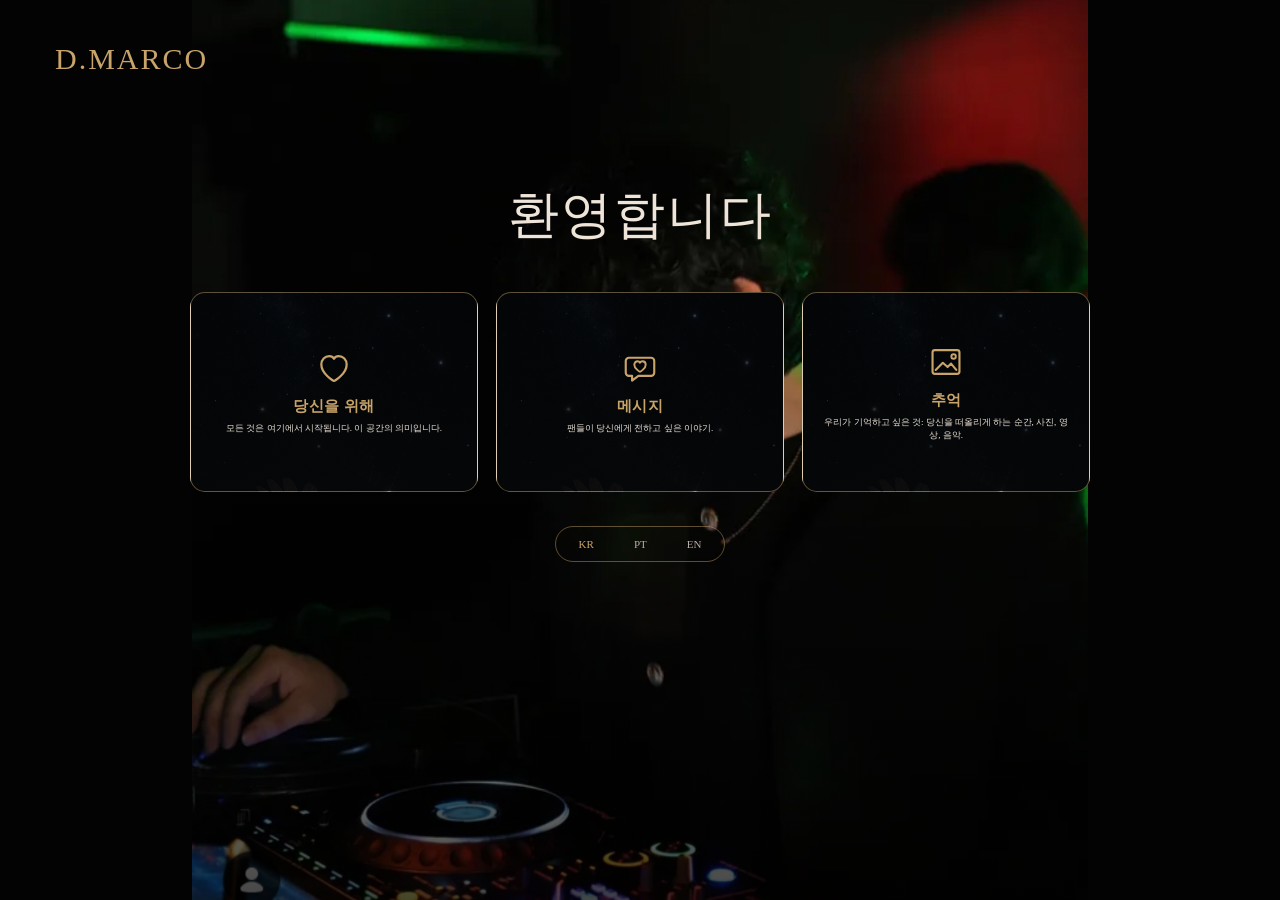
<file: index.html>
<!DOCTYPE html>
<html lang="ko">
<head>
    <meta charset="UTF-8">
    <meta name="viewport" content="width=device-width, initial-scale=1.0">

    <title>D.MARCO</title>

    <link rel="stylesheet" href="style.css">
</head>

<body>

    <main class="home">

        <!-- =========================
             TOPO
        ========================== -->

        <header class="topo">

            <div class="logo">D.MARCO</div>

        </header>


        <!-- =========================
             CONTEÚDO PRINCIPAL
        ========================== -->

        <section class="boas-vindas">

            <h1>환영합니다</h1>


            <!-- =========================
                 NAVEGAÇÃO
            ========================== -->

<div class="navegacao">

    <!-- PARA VOCÊ -->

    <button
        class="card"
        onclick="window.location.href='inicio.html'"
    >

        <div class="icone" aria-hidden="true">

            <svg
                viewBox="0 0 24 24"
                xmlns="http://www.w3.org/2000/svg"
            >
                <path
                    d="M12 20.2
                       C11.7 20.2 4 15.7 4 9.8
                       C4 6.7 6.2 4.5 9 4.5
                       C10.4 4.5 11.5 5.2 12 6.2
                       C12.5 5.2 13.6 4.5 15 4.5
                       C17.8 4.5 20 6.7 20 9.8
                       C20 15.7 12.3 20.2 12 20.2Z"
                    fill="none"
                    stroke="currentColor"
                    stroke-width="1.4"
                    stroke-linecap="round"
                    stroke-linejoin="round"
                />
            </svg>

        </div>

        <h2>Para Você</h2>

        <p>
            Tudo começa aqui. O propósito deste espaço.
        </p>

    </button>


    <!-- MENSAGENS -->

    <button
        class="card"
        onclick="window.location.href='mensagem.html'"
    >

        <div class="icone" aria-hidden="true">

            <svg
                viewBox="0 0 24 24"
                xmlns="http://www.w3.org/2000/svg"
            >

                <path
                    d="M5 5.5
                       H19
                       C20.1 5.5 21 6.4 21 7.5
                       V15
                       C21 16.1 20.1 17 19 17
                       H11
                       L7 20
                       V17
                       H5
                       C3.9 17 3 16.1 3 15
                       V7.5
                       C3 6.4 3.9 5.5 5 5.5Z"
                    fill="none"
                    stroke="currentColor"
                    stroke-width="1.35"
                    stroke-linejoin="round"
                />

                <path
                    d="M12 14.4
                       C11.8 14.4 8.4 12.3 8.4 9.9
                       C8.4 8.6 9.3 7.7 10.5 7.7
                       C11.2 7.7 11.7 8.1 12 8.7
                       C12.3 8.1 12.8 7.7 13.5 7.7
                       C14.7 7.7 15.6 8.6 15.6 9.9
                       C15.6 12.3 12.2 14.4 12 14.4Z"
                    fill="none"
                    stroke="currentColor"
                    stroke-width="1.2"
                    stroke-linejoin="round"
                />

            </svg>

        </div>

        <h2>Mensagens</h2>

        <p>
            O que os fãs querem te dizer.
        </p>

    </button>


    <!-- MEMÓRIAS -->

    <button
        class="card"
        onclick="window.location.href='memorias.html'"
    >

        <div class="icone" aria-hidden="true">

            <svg
                viewBox="0 0 24 24"
                xmlns="http://www.w3.org/2000/svg"
            >

                <rect
                    x="3.5"
                    y="4.5"
                    width="17"
                    height="15"
                    rx="1.5"
                    fill="none"
                    stroke="currentColor"
                    stroke-width="1.35"
                />

                <path
                    d="M5.5 17
                       L10 12.5
                       L13 15.2
                       L15.2 13
                       L18.5 17"
                    fill="none"
                    stroke="currentColor"
                    stroke-width="1.35"
                    stroke-linecap="round"
                    stroke-linejoin="round"
                />

                <circle
                    cx="16.8"
                    cy="8.5"
                    r="1.4"
                    fill="none"
                    stroke="currentColor"
                    stroke-width="1.2"
                />

            </svg>

        </div>

        <h2>Memórias</h2>

        <p>
            O que queremos relembrar: momentos, fotos, vídeos e músicas que nos fazem lembrar de você.
        </p>

    </button>

</div>


            <!-- =========================
                 IDIOMA
            ========================== -->

            <div class="idioma">

                <div class="idiomas">

                    <button data-language="ko" class="ativo">
                        KR
                    </button>

                    <button data-language="pt">
                        PT
                    </button>

                    <button data-language="en">
                        EN
                    </button>

                </div>

            </div>

        </section>

    </main>


    <script src="script.js"></script>

</body>
</html>
</file>
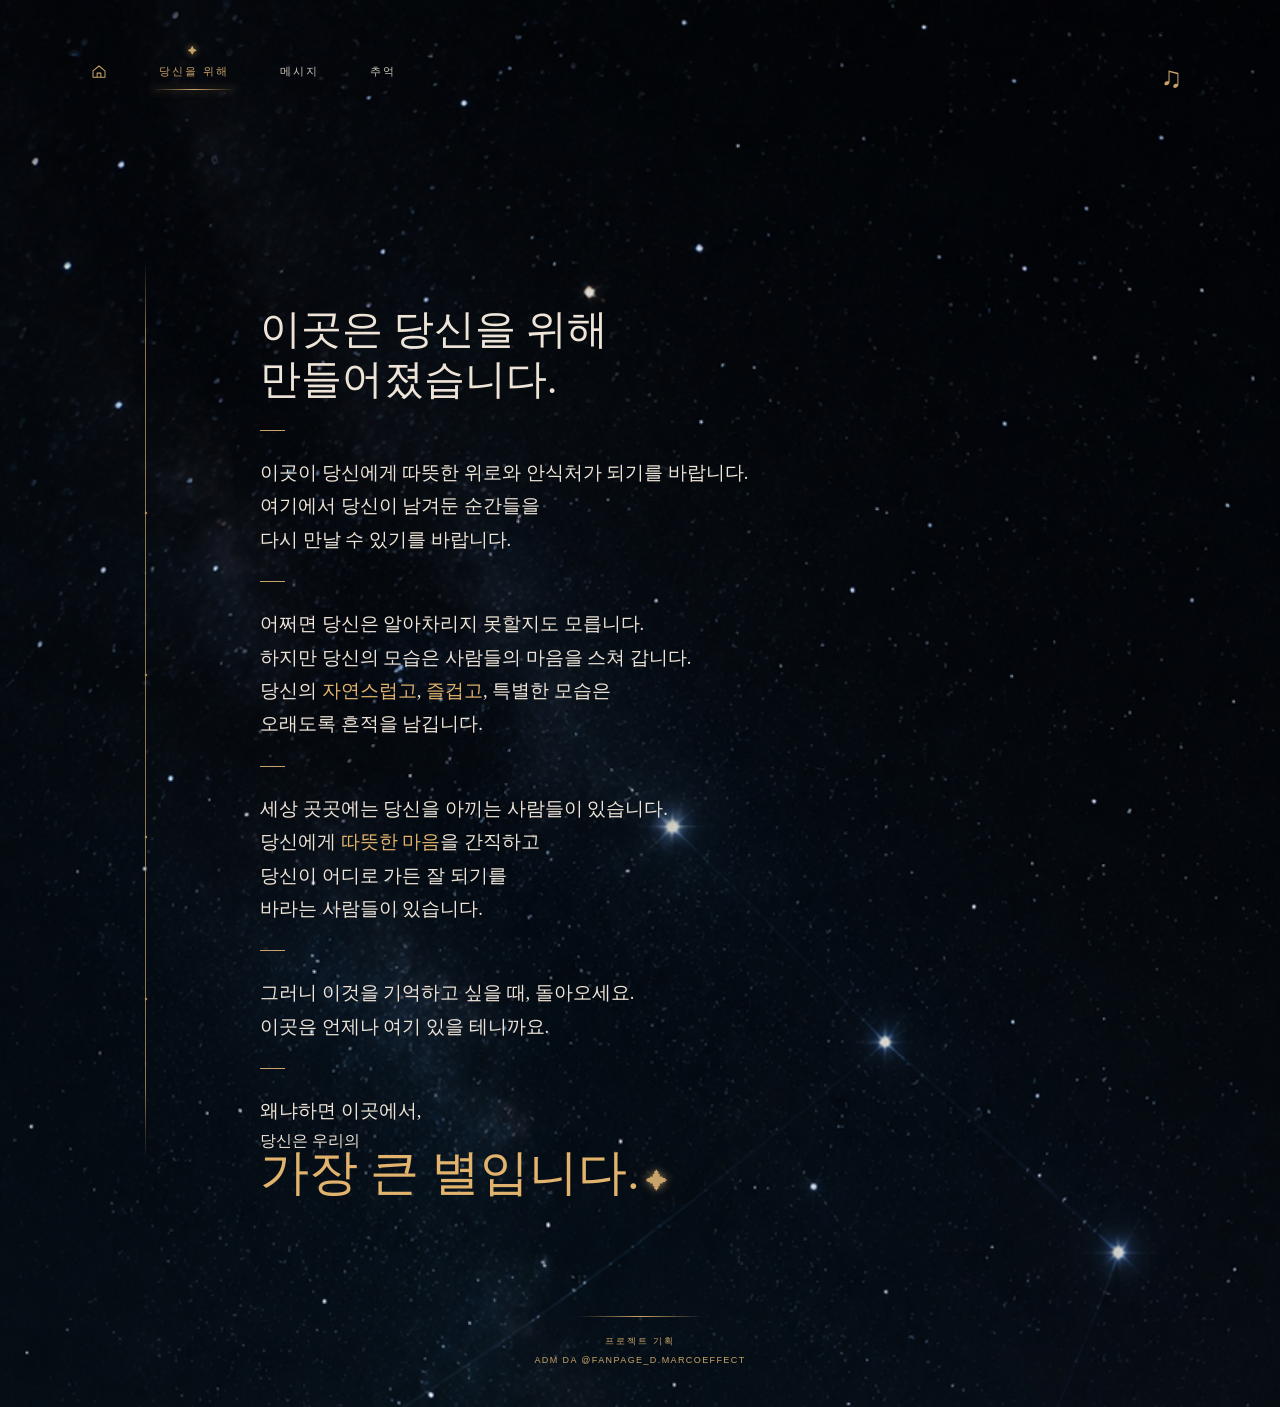
<file: inicio.html>
<!DOCTYPE html>
<html lang="ko">
<head>
    <meta charset="UTF-8">
    <meta name="viewport" content="width=device-width, initial-scale=1.0">

    <title>D.MARCO — Início</title>

    <link rel="stylesheet" href="inicio.css">
</head>

<body>

    <main class="inicio-page">

        <!-- =====================================================
             NAVEGAÇÃO
        ====================================================== -->

        <header class="inicio-topo">
            
<nav class="inicio-navegacao">
            <a
    href="index.html"
    class="inicio-link"
    data-nav="home"
    aria-label="Home"
>
    <svg
        class="icone-home"
        viewBox="0 0 24 24"
        xmlns="http://www.w3.org/2000/svg"
        aria-hidden="true"
    >
        <path
            d="M4 10.5
               L12 4
               L20 10.5
               V19
               H4
               V10.5Z"
            fill="none"
            stroke="currentColor"
            stroke-width="1.35"
            stroke-linejoin="round"
        />

        <path
            d="M9.5 19
               V13.5
               H14.5
               V19"
            fill="none"
            stroke="currentColor"
            stroke-width="1.35"
            stroke-linejoin="round"
        />
    </svg>
</a>


<a
    href="inicio.html"
    class="inicio-link ativo"
    data-nav="paraVoce"
>
    <span data-i18n="nav.paraVoce">
        PARA VOCÊ
    </span>
</a>


<a
    href="mensagem.html"
    class="inicio-link"
    data-nav="mensagens"
>
    <span data-i18n="nav.mensagens">
        MENSAGENS
    </span>
</a>


<a
    href="memorias.html"
    class="inicio-link"
    data-nav="memorias"
>
    <span data-i18n="nav.memorias">
        MEMÓRIAS
    </span>
</a>

            </nav>


            <!-- =================================================
                 MÚSICA
            ================================================== -->

            <button
                class="inicio-musica"
                type="button"
                aria-label="Música"
            >
                ♫
            </button>

        </header>


        <!-- =====================================================
             LINHA DECORATIVA
        ====================================================== -->

        <div class="linha-vertical" aria-hidden="true">
            <span></span>
            <span></span>
            <span></span>
            <span></span>
        </div>


        <!-- =====================================================
             CONTEÚDO
        ====================================================== -->

        <section class="inicio-conteudo">

            <div class="inicio-texto">

                <div
                    class="inicio-abertura"
                    data-i18n-html="abertura"
                >
                    este lugar foi criado<br>
                    <span>para você.</span>
                </div>


                <span class="separador"></span>


                <p data-i18n-html="paragrafo1">
                    Para que, quando quiser voltar,
                    possa encontrar aqui um pouco
                    dos momentos que deixou pelo caminho.
                </p>


                <span class="separador"></span>


                <p data-i18n-html="paragrafo2">
                    Talvez você nem perceba,<br>
                    mas o seu jeito de ser atravessa pessoas.<br>
                    Seu jeito <span>espontâneo</span>, <span>divertido</span> e único fica.
                </p>


                <span class="separador"></span>


                <p data-i18n-html="paragrafo3">
                    E existem pessoas, em diferentes<br>
                    lugares do mundo, que guardam<br>
                    um <span>carinho</span> por você e torcem por onde<br>
                    quer que você vá.
                </p>


                <span class="separador"></span>


                <p data-i18n-html="paragrafo4">
                    Então, quando quiser lembrar disso, volte.
                    Este lugar estará aqui.
                </p>


                <span class="separador"></span>


                <div class="inicio-final">

                    <p data-i18n="porque">
                        Porque aqui,
                    </p>

                    <div
                        class="estrela-texto"
                        data-i18n-html="estrela"
                    >
                        <span>você é a nossa</span><br>
                        <em>estrela maior.</em>
                        <b>✦</b>
                    </div>

                </div>

            </div>

        </section>


        <!-- =====================================================
             ASSINATURA
        ====================================================== -->

        <footer class="inicio-assinatura">

            <span class="linha-assinatura"></span>

            <p data-i18n="assinatura1">
                PROJETO IDEALIZADO PELA
            </p>

            <strong data-i18n="assinatura2">
                ADM DA @FANPAGE_D.MARCOEFFECT
            </strong>

        </footer>

    </main>


    <script src="inicio.js"></script>

</body>
</html>
</file>
<file: style.css>
/* =========================================================
   D.MARCO — HOME
========================================================= */

:root {
    --preto: #030303;
    --dourado: #c9a46a;
    --creme: #eee4d8;
    --cinza: #b8aea5;
    --borda: rgba(201, 164, 106, 0.45);
}


/* =========================================================
   BASE
========================================================= */

* {
    box-sizing: border-box;
}

html,
body {
    margin: 0;
    padding: 0;
    min-height: 100%;
}

body {
    background: var(--preto);
    color: var(--creme);
    font-family: Georgia, "Times New Roman", serif;
}


/* =========================================================
   HOME
========================================================= */

.home {
    position: relative;
    min-height: 100vh;
    min-height: 100svh;

    background-image:
        linear-gradient(
            to bottom,
            rgba(0, 0, 0, 0.05),
            rgba(0, 0, 0, 0.18) 45%,
            rgba(0, 0, 0, 0.72) 100%
        ),
        url("home-bg.jpg");

    background-size: cover;
    background-position: center 55%;
    background-repeat: no-repeat;

    overflow-x: hidden;
}

/* =========================================================
   DESKTOP — AJUSTE DA IMAGEM DE FUNDO
========================================================= */

@media (min-width: 701px) {

    .home {
        background-size: 70%;
        background-position: center 87%;
    }

}

/* =========================================================
   TOPO
========================================================= */

.topo {
    position: relative;
    z-index: 5;

    display: flex;
    align-items: center;
    justify-content: space-between;

    padding: 42px 55px;
}

.logo {
    color: var(--dourado);

    font-size: 30px;
    letter-spacing: 2px;
}

.topo-direita {
    display: flex;
    align-items: center;
    gap: 28px;
}

.seletor-topo {
    display: flex;
    align-items: center;
    gap: 7px;

    color: var(--creme);

    font-family: Arial, sans-serif;
    font-size: 14px;
}

.globo {
    color: var(--dourado);
    font-size: 25px;
}

.seta {
    color: var(--dourado);
    font-size: 18px;
}

.menu-mobile {
    display: flex;
    flex-direction: column;
    justify-content: center;

    gap: 6px;

    width: 30px;
}

.menu-mobile span {
    display: block;

    width: 100%;
    height: 2px;

    background: var(--dourado);
}


/* =========================================================
   BOAS-VINDAS
========================================================= */

.boas-vindas {
    position: relative;
    z-index: 2;

    width: min(1050px, 90%);
    margin: 7vh auto 0;

    text-align: center;
}

.boas-vindas h1 {
    margin: 0 0 42px;

    color: var(--creme);

    font-size: clamp(32px, 4vw, 58px);
    font-weight: 400;

    letter-spacing: 2px;
}

/* =========================================================
   NAVEGAÇÃO — DESKTOP
========================================================= */

.navegacao {
    display: grid;

    grid-template-columns: repeat(3, minmax(0, 1fr));

    gap: 18px;

    width: min(900px, 88%);

    margin: 0 auto;
}


/* =========================================================
   CARDS — DESKTOP
========================================================= */

.card,
.card:nth-child(3) {

    grid-column: auto;

    width: 100%;

    height: 240px;
    min-height: 240px;
    max-height: 240px;

    overflow: hidden;

    padding: 18px 12px;

    border: 1px solid var(--borda);
    border-radius: 15px;

    display: flex;
    flex-direction: column;

    align-items: center;
    justify-content: flex-start;

    text-align: center;

    background-image:
        linear-gradient(
            to bottom,
            rgba(0, 0, 0, 0.10),
            rgba(0, 0, 0, 0.38)
        ),
        url("cards-bg.jpg");

    background-size: cover;
    background-position: center;
    background-repeat: no-repeat;

    font-family: inherit;
    color: inherit;

    cursor: pointer;
}


/* ---------- ÍCONE ---------- */

.icone {
    display: flex;

    align-items: center;
    justify-content: center;

    width: 38px;
    height: 38px;

    margin: 0 0 10px;

    color: var(--dourado);
}

.icone svg {
    display: block;

    width: 100%;
    height: 100%;

    overflow: visible;
}


/* ---------- TÍTULO ---------- */

.card h2,
.card:nth-child(3) h2 {

    margin: 0 0 7px;

    color: var(--dourado);

    font-size: 15px;
    line-height: 1.2;

    letter-spacing: 0.5px;
}


/* ---------- TEXTO ---------- */

.card p,
.card:nth-child(3) p {

    margin: 0;

    color: var(--creme);

    font-size: 9px;
    line-height: 1.35;

    max-width: 100%;
}


/* =========================================================
   IDIOMA
========================================================= */

.idioma {
    display: flex;
    flex-direction: column;
    align-items: center;

    gap: 12px;

    margin-top: 34px;
    padding-bottom: 40px;

    color: var(--cinza);

    font-family: Arial, sans-serif;

    font-size: 11px;

    letter-spacing: 2px;
}

.idiomas {
    display: flex;

    padding: 3px;

    border: 1px solid var(--borda);
    border-radius: 30px;
}

.idiomas button {
    border: 0;
    background: transparent;

    padding: 8px 20px;

    color: var(--cinza);

    font-family: Georgia, "Times New Roman", serif;
    font-size: inherit;

    cursor: pointer;
}

.idiomas .ativo {
    color: var(--dourado);
}

/* =========================================================
   DESKTOP — AJUSTE DOS CARDS
========================================================= */

@media (min-width: 701px) {

    .card,
    .card:nth-child(3) {

        height: 200px;
        min-height: 200px;
        max-height: 200px;

        padding: 18px 18px;

        justify-content: center;

        background-image:
            linear-gradient(
                to bottom,
                rgba(3, 3, 3, 0.72),
                rgba(3, 3, 3, 0.82)
            ),
            url("cards-bg.jpg");

        background-size: cover;
        background-position: center;
    }

}

/* =========================================================
   MOBILE
========================================================= */

@media (max-width: 700px) {

    /* ---------- FUNDO PRINCIPAL ---------- */

    .home {
        min-height: 100svh;

        background: var(--preto);

        overflow-x: hidden;
        overflow-y: visible;
    }

    .home::before {
    content: "";

    position: absolute;
    inset: 0;

    background-image:
        linear-gradient(
            to bottom,
            rgba(0, 0, 0, 0.05),
            rgba(0, 0, 0, 0.20) 65%,
            rgba(0, 0, 0, 0.55)
        ),
        url("home-bg.jpg");

    background-size: auto 120%;
    background-position: center 100%;

    background-repeat: no-repeat;

    opacity: 0.35;

    z-index: 0;
    }


    /* ---------- TOPO ---------- */

    .topo {
        padding: 24px 22px 0;
    }

    .logo {
        font-size: 20px;
        letter-spacing: 1.5px;
    }

    .topo-direita {
        gap: 17px;
    }

    .seletor-topo {
        gap: 5px;

        font-size: 12px;
    }

    .globo {
        font-size: 21px;
    }

    .seta {
        font-size: 15px;
    }

    .menu-mobile {
        width: 26px;
        gap: 5px;
    }


    /* ---------- CONTEÚDO ---------- */

    .boas-vindas {
        width: calc(100% - 40px);

        margin: 0 auto;
        padding-top: 48vw;

        text-align: center;
    }

    .boas-vindas h1 {
        margin: 0 0 22px;

        color: var(--dourado);

        font-size: 28px;
        font-weight: 400;

        letter-spacing: 1px;
    }


    /* ---------- GRID ---------- */

    .navegacao {
        display: grid;

        grid-template-columns: repeat(3, minmax(0, 1fr));

        gap: 10px;

        width: 100%;
    }


    /* ---------- CARDS COMPACTOS ---------- */

    .card,
    .card:nth-child(3) {

        grid-column: auto;

        width: 100%;

        height: 158px;
min-height: 158px;
max-height: 158px;

overflow: hidden;

        padding: 12px 7px;

        border-radius: 13px;

        display: flex;
        flex-direction: column;

        align-items: center;
        justify-content: flex-start;

        text-align: center;

        background-image:
            linear-gradient(
                to bottom,
                rgba(0, 0, 0, 0.10),
                rgba(0, 0, 0, 0.38)
            ),
            url("cards-bg.jpg");

        background-size: cover;
        background-position: center;
        background-repeat: no-repeat;
    }


    /* ---------- ÍCONE ---------- */

    .icone {
    width: 30px;
    height: 30px;

    margin: 0 0 7px;
}

.icone svg {
    width: 100%;
    height: 100%;
}


    /* ---------- TÍTULO ---------- */

    .card h2,
    .card:nth-child(3) h2 {

        margin: 0 0 5px;

        font-size: 12px;
        line-height: 1.2;

        letter-spacing: 0.5px;
    }


    /* ---------- TEXTO ---------- */

    .card p,
    .card:nth-child(3) p {

        margin: 0;

        font-size: 7.5px;
        line-height: 1.3;

        max-width: 100%;
    }


    /* ---------- IDIOMA ---------- */

    .idioma {
        gap: 9px;

        margin-top: 20px;
        padding-bottom: 28px;

        font-size: 9px;

        letter-spacing: 1.5px;
    }

    .idiomas {
        padding: 2px 9px;
    }

    .idiomas button {
        padding: 7px 15px;

        font-size: 11px;
    }
}
</file>
<file: inicio.css>
/* =========================================================
   D.MARCO — SESSÃO PARA VOCÊ
========================================================= */

:root {
    --dourado: #c9a46a;
    --dourado-claro: #e1b36d;
    --creme: #eee4d8;
    --preto: #030303;
}


/* =========================================================
   BASE
========================================================= */

* {
    box-sizing: border-box;
}

html,
body {
    margin: 0;
    padding: 0;

    width: 100%;
    min-height: 100%;

    background: var(--preto);
}

body {
    color: var(--creme);

    font-family:
        Georgia,
        "Times New Roman",
        serif;

    overflow-x: hidden;
}


/* =========================================================
   PÁGINA
========================================================= */

.inicio-page {
    position: relative;

    width: 100%;
    min-height: 100svh;

    background-image:
        url("cards-bg.jpg");

    background-size: cover;
    background-position: center top;
    background-repeat: no-repeat;

    overflow: hidden;
}


/* =========================================================
   TOPO
========================================================= */

.inicio-topo {
    position: absolute;

    top: 0;
    left: 0;

    z-index: 10;

    width: 100%;

    display: flex;
    align-items: center;
    justify-content: space-between;

    padding:
        58px
        clamp(45px, 7vw, 95px)
        0;
}


/* =========================================================
   NAVEGAÇÃO
========================================================= */

.inicio-navegacao {
    display: flex;
    align-items: center;

    gap: clamp(28px, 4vw, 52px);
}

.inicio-link {
    position: relative;

    display: flex;
    align-items: center;

    padding-bottom: 11px;

    color: rgba(238, 228, 216, 0.85);

    text-decoration: none;

    font-family:
        Arial,
        Helvetica,
        sans-serif;

    font-size: 11px;

    letter-spacing: 2px;

    transition:
        color 0.25s ease,
        opacity 0.25s ease;
}

.inicio-link:hover {
    color: var(--creme);
}

.inicio-link.ativo {
    color: var(--dourado);
}


/* =========================================================
   ÍCONE HOME
========================================================= */

.icone-home {
    display: block;

    width: 18px;
    height: 18px;

    color: var(--dourado);

    flex-shrink: 0;
}


/* =========================================================
   BRILHO DO ITEM ATIVO
========================================================= */

.inicio-link.ativo::before {
    content: "✦";

    position: absolute;

    top: -18px;
    left: 50%;

    transform: translateX(-50%);

    color: var(--dourado);

    font-size: 9px;

    text-shadow:
        0 0 7px
        rgba(201, 164, 106, 0.9);
}


/* =========================================================
   LINHA DO ITEM ATIVO
========================================================= */

.inicio-link.ativo::after {
    content: "";

    position: absolute;

    left: -8px;
    right: -8px;
    bottom: 0;

    height: 1px;

    background:
        linear-gradient(
            90deg,
            transparent,
            var(--dourado),
            transparent
        );

    box-shadow:
        0 0 8px
        rgba(201, 164, 106, 0.7);
}


/* =========================================================
   MÚSICA
========================================================= */

.inicio-musica {
    width: 38px;
    height: 38px;

    padding: 0;

    border: 0;

    background: transparent;

    color: var(--dourado);

    font-family:
        Georgia,
        "Times New Roman",
        serif;

    font-size: 29px;

    line-height: 1;

    cursor: pointer;

    flex-shrink: 0;
}


/* =========================================================
   LINHA VERTICAL
========================================================= */

.linha-vertical {
    position: absolute;

    z-index: 3;

    top: 260px;
    left: clamp(85px, 12vw, 145px);

    width: 1px;
    height: 900px;

    background:
        linear-gradient(
            to bottom,
            transparent,
            rgba(201, 164, 106, 0.7) 8%,
            rgba(201, 164, 106, 0.7) 92%,
            transparent
        );
}

.linha-vertical span {
    position: absolute;

    left: 50%;

    width: 2px;
    height: 2px;

    transform: translateX(-50%);

    border-radius: 50%;

    background: var(--dourado);

    box-shadow:
        0 0 3px
        rgba(201, 164, 106, 0.65);
}

.linha-vertical span:nth-child(1) {
    top: 28%;
}

.linha-vertical span:nth-child(2) {
    top: 46%;
}

.linha-vertical span:nth-child(3) {
    top: 64%;
}

.linha-vertical span:nth-child(4) {
    top: 82%;
}


/* =========================================================
   CONTEÚDO
========================================================= */

.inicio-conteudo {
    position: relative;

    z-index: 5;

    width: 100%;
    min-height: 100svh;

    padding:
        305px
        30px
        210px;
}

.inicio-texto {
    width: min(620px, 70%);

    margin-left:
        clamp(145px, 18vw, 230px);
}


/* =========================================================
   ABERTURA
========================================================= */

.inicio-abertura {
    color: var(--creme);

    font-size:
        clamp(28px, 3.2vw, 42px);

    line-height: 1.22;

    font-weight: 400;
}

.inicio-abertura span {
    color: var(--dourado-claro);
}


/* =========================================================
   PARÁGRAFOS
========================================================= */

.inicio-texto p {
    margin: 0;

    color: var(--creme);

    font-size:
        clamp(16px, 1.45vw, 20px);

    line-height: 1.8;

    font-weight: 400;
}

.inicio-texto p span {
    color: var(--dourado-claro);
}


/* =========================================================
   SEPARADORES
========================================================= */

.separador {
    display: block;

    width: 25px;
    height: 1px;

    margin:
        25px 0;

    background: var(--dourado);
}


/* =========================================================
   FINAL
========================================================= */

.inicio-final p {
    margin-bottom: 5px;
}

.estrela-texto {
    position: relative;

    line-height: 1;
}

.estrela-texto > span {
    color: var(--creme);

    font-size:
        clamp(29px, 3.3vw, 43px);
}

.estrela-texto em {
    color: var(--dourado-claro);

    font-family:
        "Brush Script MT",
        "Segoe Script",
        cursive;

    font-size:
        clamp(32px, 3.8vw, 49px);

    font-weight: 400;

    font-style: normal;
}

.estrela-texto b {
    margin-left: 7px;

    color: var(--dourado);

    font-size: 22px;

    font-weight: 400;

    text-shadow:
        0 0 9px
        rgba(201, 164, 106, 0.8);
}


/* =========================================================
   ASSINATURA
========================================================= */

.inicio-assinatura {
    position: absolute;

    z-index: 8;

    left: 50%;
    bottom: 42px;

    transform: translateX(-50%);

    width: 100%;

    text-align: center;

    font-family:
        Arial,
        Helvetica,
        sans-serif;

    color: var(--dourado);
}

.linha-assinatura {
    display: block;

    width: 125px;
    height: 1px;

    margin:
        0 auto 18px;

    background:
        linear-gradient(
            90deg,
            transparent,
            var(--dourado),
            transparent
        );
}

.inicio-assinatura p {
    margin: 0 0 7px;

    font-size: 9px;

    letter-spacing: 2px;
}

.inicio-assinatura strong {
    display: block;

    font-size: 9px;

    font-weight: 400;

    letter-spacing: 1.4px;
}


/* =========================================================
   MOBILE
   COMPOSIÇÃO FECHADA — SEM ROLAGEM
========================================================= */

@media (max-width: 700px) {

    .inicio-page {
        width: 100%;
        height: 100svh;
        min-height: 100svh;

        background-size: cover;
        background-position: center top;

        overflow: hidden;
    }


    /* =====================================================
       TOPO MOBILE
    ====================================================== */

    .inicio-topo {
        top: 0;

        padding:
            18px
            21px
            0;
    }

    .inicio-navegacao {
        gap: 16px;
    }

    .inicio-link {
        padding-bottom: 5px;

        font-size: 7px;

        letter-spacing: 1px;

        white-space: nowrap;
    }

    .icone-home {
        width: 16px;
        height: 16px;
    }

    .inicio-link.ativo::before {
        top: -10px;

        font-size: 6px;
    }

    .inicio-link.ativo::after {
        left: -5px;
        right: -5px;
    }

    .inicio-musica {
        width: 24px;
        height: 24px;

        font-size: 20px;
    }


    /* =====================================================
       LINHA VERTICAL MOBILE
    ====================================================== */

    .linha-vertical {
    top: 90px;
    left: 36px;

    width: 1px;
    height: 390px;

    background:
        linear-gradient(
            to bottom,
            transparent 0%,
            rgba(201, 164, 106, 0.55) 4%,
            rgba(201, 164, 106, 0.55) 97%,
            transparent 100%
        );
    }


    /* =====================================================
       CONTEÚDO MOBILE
    ====================================================== */

    .inicio-conteudo {
        width: 100%;
        height: 100svh;
        min-height: 100svh;

        padding:
            93px
            25px
            60px;
    }

    .inicio-texto {
        width: calc(100% - 28px);

        margin-left: 38px;
    }


    /* =====================================================
       ABERTURA MOBILE
    ====================================================== */

    .inicio-abertura {
        font-size: 19px;

        line-height: 1.18;

        letter-spacing: 0;
    }


    /* =====================================================
       PARÁGRAFOS MOBILE
    ====================================================== */

    .inicio-texto p {
        font-size: 10px;

        line-height: 1.48;

        letter-spacing: 0;
    }


    /* =====================================================
       SEPARADORES MOBILE
    ====================================================== */

    .separador {
        width: 17px;

        height: 1px;

        margin:
            6px 0;
    }


    /* =====================================================
       FINAL MOBILE
    ====================================================== */

    .inicio-final p {
        margin-bottom: 12px;
    }

    .estrela-texto {
        line-height: 0.95;
    }

    .estrela-texto > span {
        font-size: 19px;
    }

    .estrela-texto em {
        font-size: 24px;
    }

    .estrela-texto b {
        margin-left: 3px;

        font-size: 12px;
    }


    /* =====================================================
       ASSINATURA MOBILE
    ====================================================== */

    .inicio-assinatura {
        left: 50%;
        bottom: 52px;

        width: 100%;
    }

    .linha-assinatura {
        width: 75px;

        margin-bottom: 6px;
    }

    .inicio-assinatura p {
        margin-bottom: 3px;

        font-size: 5px;

        letter-spacing: 1px;
    }

    .inicio-assinatura strong {
        font-size: 5px;

        letter-spacing: 0.7px;
    }


    /* =====================================================
   REVELAÇÃO SUAVE
===================================================== */

.inicio-texto > * {
    opacity: 0;

    transform:
        translateY(3px);

    animation:
        revelarConteudo
        0.7s
        ease
        forwards;
}

    .inicio-texto > *:nth-child(1) {
        animation-delay: 0.10s;
    }

    .inicio-texto > *:nth-child(2) {
        animation-delay: 0.22s;
    }

    .inicio-texto > *:nth-child(3) {
        animation-delay: 0.34s;
    }

    .inicio-texto > *:nth-child(4) {
        animation-delay: 0.46s;
    }

    .inicio-texto > *:nth-child(5) {
        animation-delay: 0.58s;
    }

    .inicio-texto > *:nth-child(6) {
        animation-delay: 0.70s;
    }

    .inicio-texto > *:nth-child(7) {
        animation-delay: 0.82s;
    }

    .inicio-texto > *:nth-child(8) {
        animation-delay: 0.94s;
    }

    .inicio-texto > *:nth-child(9) {
        animation-delay: 1.06s;
    }

    .inicio-texto > *:nth-child(10) {
        animation-delay: 1.18s;
    }

    .inicio-texto > *:nth-child(11) {
        animation-delay: 1.30s;
    }
}


/* =========================================================
   ANIMAÇÃO
========================================================= */

@keyframes revelarConteudo {

    from {
        opacity: 0;

        transform:
            translateY(2px);
    }

    to {
        opacity: 1;

        transform:
            translateY(0);
    }
}


/* =========================================================
   TELAS MUITO PEQUENAS
========================================================= */

@media (max-width: 380px) {

    .inicio-topo {
        padding-left: 17px;
        padding-right: 17px;
    }

    .inicio-navegacao {
        gap: 12px;
    }

    .inicio-link {
        font-size: 6.5px;

        letter-spacing: 0.8px;
    }

    .icone-home {
        width: 15px;
        height: 15px;
    }

    .inicio-musica {
        width: 22px;
        height: 22px;

        font-size: 19px;
    }


    .linha-vertical {
    top: 101px;
    left: 31px;

    height: 390px;

    background:
        linear-gradient(
            to bottom,
            transparent,
            rgba(201, 164, 106, 0.55) 7%,
            rgba(201, 164, 106, 0.55) 93%,
            transparent
        );
    }


    .inicio-conteudo {
        padding:
            104px
            21px
            55px;
    }

    .inicio-texto {
        width: calc(100% - 27px);

        margin-left: 38px;
    }


    .inicio-abertura {
        font-size: 18px;

        line-height: 1.17;
    }

    .inicio-texto p {
        font-size: 9.3px;

        line-height: 1.46;
    }

    .separador {
        width: 16px;

        margin:
            8px 0;
    }


    .estrela-texto > span {
        font-size: 18px;
    }

    .estrela-texto em {
        font-size: 22px;
    }

    .estrela-texto b {
        font-size: 11px;
    }


    .inicio-assinatura {
        bottom: 10px;
    }

    .inicio-assinatura p {
        font-size: 4.5px;
    }

    .inicio-assinatura strong {
        font-size: 4.5px;
    }
}
</file>
